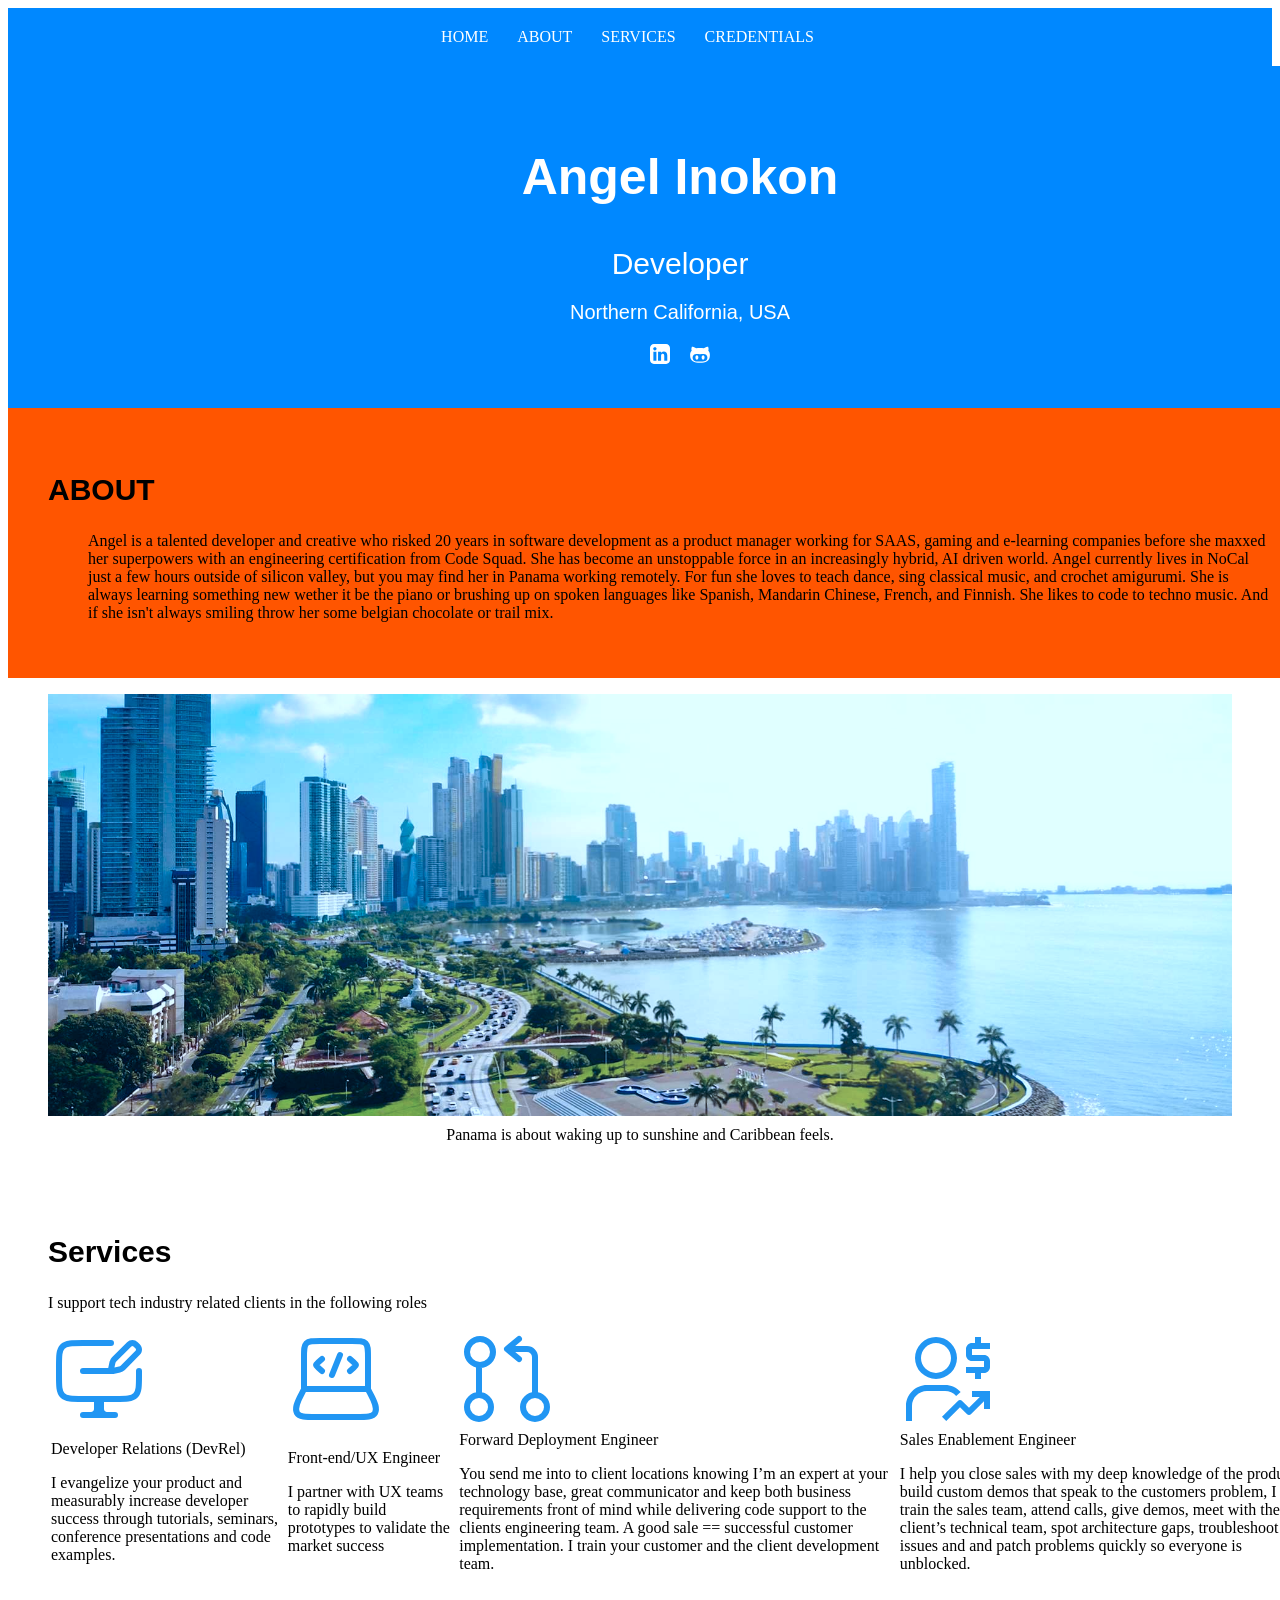
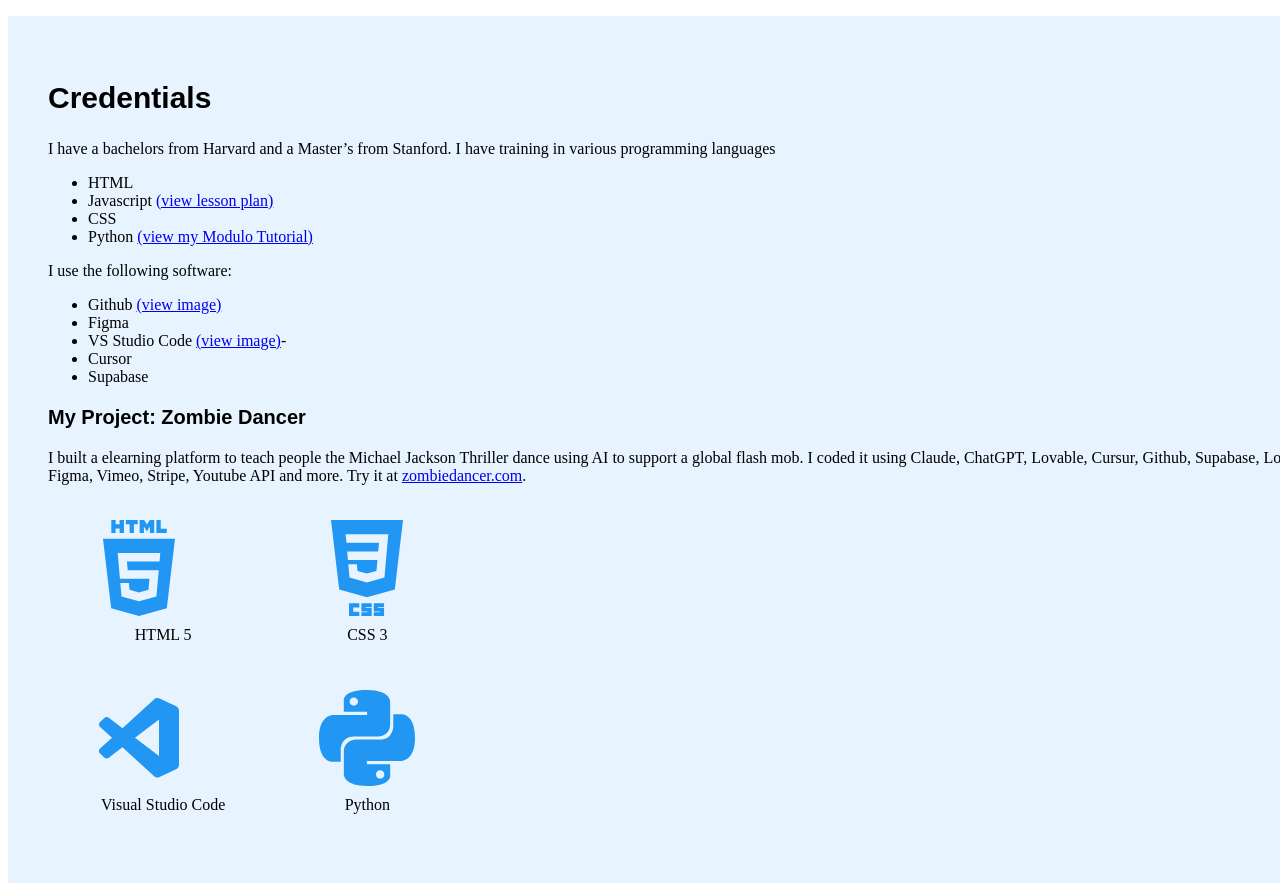
<file: index.html>
<DOCTYPE html />
  <html>
    <head>
      <meta charset="UTF-8" />
      <link rel="stylesheet" href="styles.css">
      <title>Angel's Portfolio</title>
    </head>
    <body>
      <header>
        <div class="navsection">
          <nav>
            <ul>
              <li><a href="#">HOME</a></li>
              <li><a href="#about">ABOUT</a></li>
              <li><a href="#services">SERVICES</a></li>
              <li><a href="#credentials">CREDENTIALS</a></li>
            </ul>
          </nav>
        </div>
        </header>
      <main>
        <section id="Hero">
          <h1>Angel Inokon</h1>
          <p class="myTitle">Developer</p>
          <p class="myCity">Northern California, USA</p>
          <div>
              <!--<ul class="socials">
                <li class="socials-left">-->
                  <a href="https://linkedin.com/in/inokon" target="_blank" ><img src="assets/linkedin-icon.svg" alt="LinkedIn icon" width="20" height="20" /></a> &nbsp; &nbsp;
               <!-- </li>
                <li class="socials-right">-->
                  <a href="https://github.com/inokon/" target="_blank"><img src="assets/fe_github-alt.svg" alt="Github icon" width="20" height="=20"/></a>
               <!-- </li>
               </ul-->
          </div>
          
        </section>
      
        <section id="about">
          <div>
            <h2>ABOUT</h2>
              <blockquote>
                Angel is a talented developer and creative who risked 20 years in software development as a product manager working for SAAS, gaming and e-learning companies before she maxxed her superpowers with an engineering certification from Code Squad. She has become an unstoppable force in an increasingly hybrid, AI driven world. Angel currently lives in NoCal just a few hours outside of silicon valley, but you may find her in Panama working remotely. For fun she loves to teach dance, sing classical music, and crochet amigurumi. She is always learning something new wether it be the piano or brushing up on spoken languages like Spanish, Mandarin Chinese, French, and Finnish. She likes to code to techno music. And if she isn't always smiling throw her some belgian chocolate or trail mix.
              </blockquote>
          </div>
        </section>
        <section id="gallery">
          <div>
            <figure>   
              <img src="assets/panama_city_3000x1000.png" alt="Panama Panorama" width="100%"/>
              <figcaption> Panama is about waking up to sunshine and Caribbean feels.</figcaption>
            </figure>
          </div>
        </section>
        <section id="services">
          <h2>Services</h2>
          <p>I support tech industry related clients in the following roles</p>
          
          <table >
            <tr>
              <td><img src="assets/hugeicons_computer-programming-02.svg" alt="icon showing editing a screen"></td>
              <td><img src="assets/hugeicons_laptop-programming.svg" alt="icon showing editing a screen"></td>
              <td><img src="assets/reicon_programming-arrow.svg" alt="icon showing editing a screen"></td>
              <td><img src="assets/carbon_sales-ops.svg" alt="icon showing editing a screen"></td>
            </tr>
            <tr>
              <td>
                <p>Developer Relations (DevRel)</p>
                <p>I evangelize your product and measurably increase developer success through tutorials, seminars, conference presentations and code examples. </p>
              </td>
              <td>
                <p>Front-end/UX Engineer</p> <p>I partner with UX teams to rapidly build prototypes to validate the market success</p>
              </td>
              <td>
                 <p>Forward Deployment Engineer</p> <p>You send me into to client locations knowing I’m an expert at your technology base, great communicator and keep both business requirements front of mind while delivering code support to the clients engineering team.  A good sale == successful customer implementation. I train your customer and the client development team.
                 </p>
              </td>
              <td>
                <p>Sales Enablement Engineer </p> <p> I help you close sales with my deep knowledge of the product I build custom demos that speak to the customers problem, I train the sales team, attend calls, give demos, meet with the client’s technical team, spot architecture gaps, troubleshoot issues and and patch problems quickly so everyone is unblocked.
                </p>
              </td>
            </tr>
          </table>
  
        </section>
        <section id="credentials">
          <div>
            <h2>Credentials</h2>
            <div>
              <div><p>I have a bachelors from Harvard and a Master’s from Stanford. I have training in various programming languages</p></div>
              <ul>
                <li>HTML</li>
                <li>Javascript <a href="assets/freecode-javascript.png" target="_blank"/>(view lesson plan)</a></li>
                <li>CSS</li>
                <li>Python <a href="https://youtu.be/b5cb_nfDyyM?si=havdalqgrW92TmYn" target="_blank"/>(view my Modulo Tutorial)</a></li>
              </ul>
             <p>I use the following software: </p>
              <ul>
                <li>Github <a href="assets/mygithub.png" target="_blank"/>(view image)</a> </li>
                <li>Figma</li>
                <li>VS Studio Code <a href="assets/myvscode.png" target="_blank"/>(view image)</a>- </li>
                <li>Cursor</li>
                <li>Supabase</li>
              </ul>
              <h3>My Project: Zombie Dancer</h3>
              <p>I built a elearning platform to teach people the Michael Jackson Thriller dance using AI to support a global flash mob. I coded it using Claude, ChatGPT, Lovable, Cursur, Github, Supabase, Loom, Figma, Vimeo, Stripe, Youtube API and more. Try it at <a href="https://zombiedancer.com" target="_blank">zombiedancer.com</a>.</p>
            </div>
            <div>
              <table>
                <tr>
                  <td><figure><img src="assets/akar-icons_html-fill.svg"/><figcaption>HTML 5</figcaption></figure></td>
                  <td><figure><img src="assets/akar-icons_css-fill.svg"/><figcaption>CSS 3</figcaption></figure></td>
                </tr>
                <tr>
                  <td><figure><img src="assets/mdi_microsoft-visual-studio-code.svg"/><figcaption>Visual Studio Code</figcaption></figure></td>
                  <td><figure><img src="assets/akar-icons_python-fill.svg"/><figcaption>Python</figcaption></figure></td>
                </tr>
              </table>
            </div>
          </div>
        </section>
      </main>
      </body>
    
  </html>
</file>
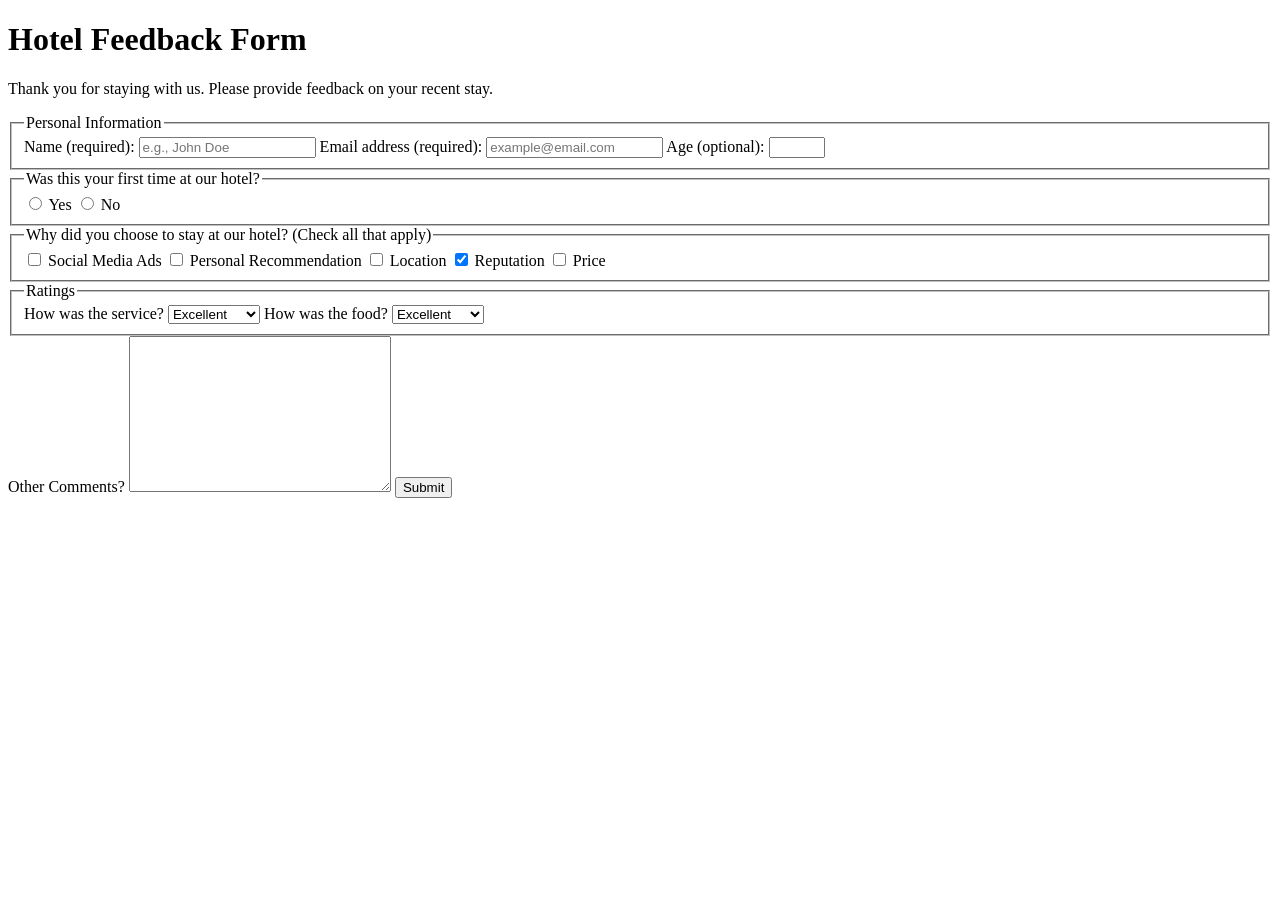
<file: hw/form.html>
<!DOCTYPE html>
<html lang="en">
  <head>
    <meta charset="UTF-8" />
    <title>Hotel Feedback Form</title>
  </head>
  <body>
    <header>
      <h1>Hotel Feedback Form</h1>
      <p>
        Thank you for staying with us. Please provide feedback on your recent
        stay.
      </p>
    </header>
    <main>
      <form method="POST" action="https://hotel-feedback.freecodecamp.org">
        <fieldset>
          <legend>Personal Information</legend>
          <label for="full-name">Name (required):</label>
          <input type="text" id="full-name" name="name" placeholder="e.g., John Doe" required size="20">

          <label for="email">Email address (required):</label>
          <input
            placeholder="example@email.com"
            required
            id="email"
            type="email"
            name="email"
            size="20"
          />
          <label for="age">Age (optional):</label>
          <input type="number" name="age" id="age" min="3" max="100" />
        </fieldset>

        <fieldset>
          <legend>Was this your first time at our hotel?</legend>
          <input id="yes-option" type="radio" name="hotel-stay" value="yes" />
          <label for="yes-option">Yes</label>
          <input id="no-option" type="radio" name="hotel-stay" value="no" />
          <label for="no-option">No</label>
        </fieldset>

        <fieldset>
          <legend>
            Why did you choose to stay at our hotel? (Check all that apply)
          </legend>

          <input type="checkbox" id="ads" name="choice" value="ads" />
          <label for="ads">Social Media Ads</label>

          <input
            type="checkbox"
            id="recommendation"
            name="choice"
            value="recommendation"
          />
          <label for="recommendation">Personal Recommendation</label>
          
          <input type="checkbox" id="location" name="choice" value="location" />
          <label for="location">Location</label>

          <input
            checked
            type="checkbox"
            id="reputation"
            name="choice"
            value="reputation"
          />
          <label for="reputation">Reputation</label>
          
          <input type="checkbox" id="price" name="choice" value="price" />
          <label for="price">Price</label>
        </fieldset>

        <fieldset>
          <legend>Ratings</legend>

          <label for="service">How was the service?</label>

          <select name="service" id="service">
            <option value="poor">Poor</option>
            <option value="satisfactory">Satisfactory</option>
            <option value="good">Good</option>
            <option value="very-good">Very Good</option>
            <option selected value="excellent">Excellent</option>
          </select>

          <label for="food">How was the food?</label>

          <select name="food" id="food">
            <option value="poor">Poor</option>
            <option value="satisfactory">Satisfactory</option>
            <option value="good">Good</option>
            <option value="very-good">Very Good</option>
            <option selected value="excellent">Excellent</option>
          </select>
        </fieldset>

        <label for="comments">Other Comments?</label>
        <textarea cols="30" rows="10" name="comments" id="comments"></textarea>

        <button type="submit">Submit</button>        
      </form>
    </main>
  </body>
</html>
</file>
<file: styles.css>
body {
  background-color: #ffffff;

}

header {
  width: 100%;
}

nav ul {
  list-style-type: none;
  text-decoration: none;
  padding: 20px;
  margin: 0;
  color: #fff;
}

nav li {
  display: inline-block;
  margin-right: 25px;
}

nav a {
  list-style-type: none;
  text-decoration: none;
  padding: 0;
  margin: 0;
  color: #fff;
}

.navsection {
  width: 100%;
  margin: 0;
  text-align: center;
  background: #0088FF;
  
}

h1 {
  font-family: League Spartan,  sans-serif;
  font-size: 50;
  font-weight: bold;
  color: #ffffff;
}

h2 {
  font-family: sans-serif;
  font-size: 30;
  font-weight: bold;
  color: #000;
}
h3 {
  font-family:  sans-serif;
  font-size: 20;
  font-weight: bold;
  color: #000;
}

.myTitle {
  font-family: sans-serif;
  font-size: 30;
  font-weight: semi-bold;
  color: #FFF;
  padding: 0;
  margin: 0;
}
.myCity {
  font-family:  sans-serif;
  font-size: 20;

  color: #FFF;
}

/*
.socials {
  vertical-align: center; 
  list-style-type: none;
  width: 100%;

}

.socials-left {
   padding-right:10px;
   display: inline-block;
   margin: 0;
}

.socials-right {
  display: inline-block;
     margin: 0;
}

*/

section {
  margin: 0;

}

section#hero {
  background: #0088FF;
  width:100%;
  padding: 40px;
  margin: 0;
  text-align: center
}

section#about {
  background:#FF5500;
  width:100%;
  padding: 40px;
  margin: 0px;
}

section#gallery {
width:100%;
margin:0;
padding:0;
}

section#services {
  background:#ffffff;
  width:100%;
  padding: 40px;
  margin-right: 100px;

}

section#credentials {
   background:#E7F4FF;
  width:100%;
  padding: 40px;

}

figcaption {
  text-align: center;
  padding: 10px;

}
</file>
